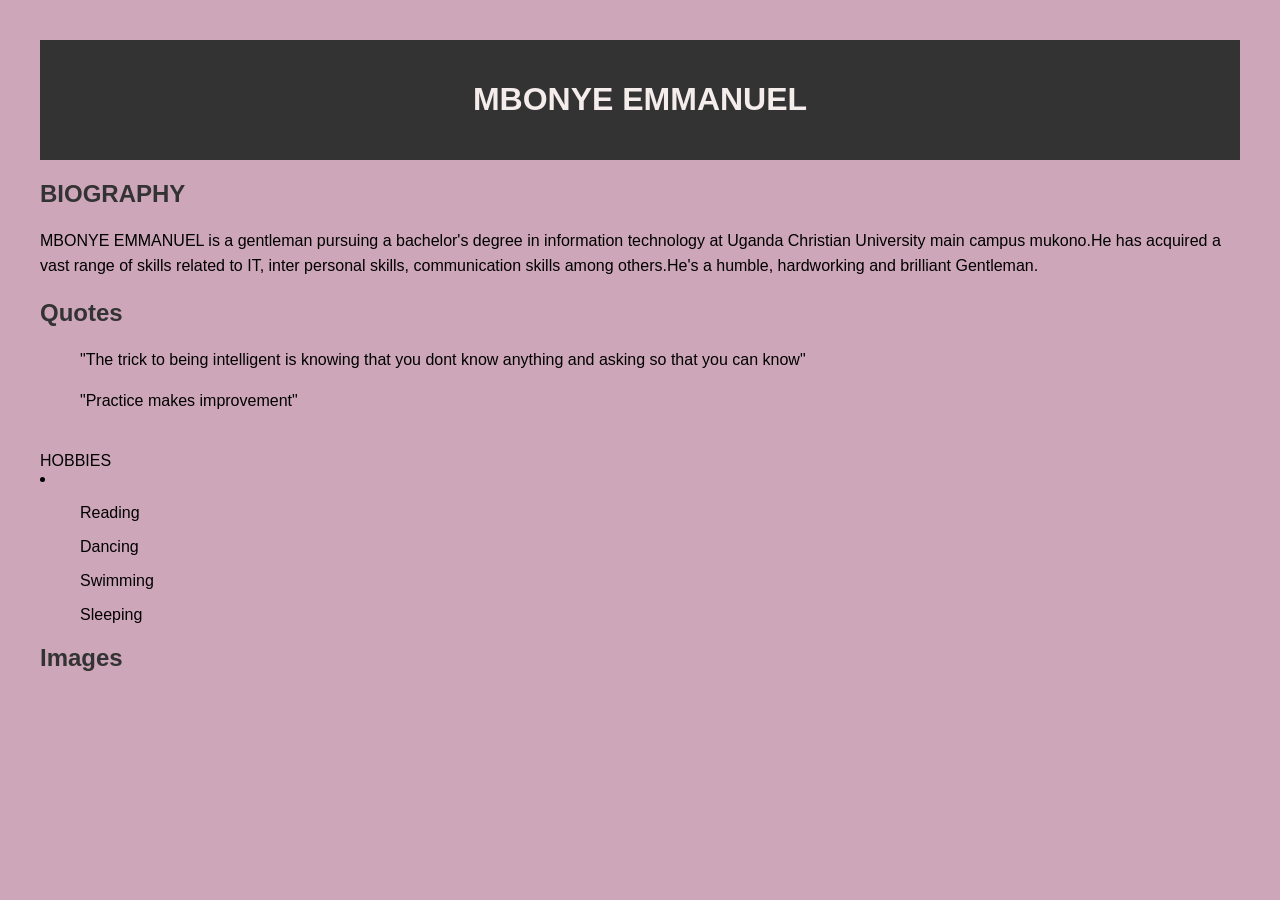
<file: LABS/Lab 1/index.html>
<!DOCTYPE html>
<html lang="en">

<head>
    <meta charset="UTF-8">
    <meta name="viewport" content="width=device-width, initial-scale=1.0">
    <title><br>MBONYE EMMANUEL</br></title>
    <style>
        body {
            font-family: Arial, sans-serif;
            margin: 20px;
            padding: 20px;
            background-color: #cea6b9;
        }

        header {
            text-align: center;
            padding: 20px;
            background-color: #333;
            color: #f5ecec;
        }

        section {
            margin-top: 20px;
        }

        h2 {
            color: #333;
        }

        p {
            line-height: 1.6;
        }

        img {
            max-width: 100%;
            height: auto;
        }
    </style>
</head>

<body>

    <header>
        <h1>MBONYE EMMANUEL</h1>
    </header>

    <section>
        <h2>BIOGRAPHY</h2>
        <p>MBONYE EMMANUEL is a gentleman pursuing a bachelor's degree in information technology at Uganda Christian University main campus mukono.He has acquired a vast range of skills related to IT, inter personal skills, communication skills among others.He's a humble, hardworking and brilliant Gentleman.</p>
    </section>

    <section>
        <h2>Quotes</h2>
        <blockquote>
            <p>"The trick to being intelligent is knowing that you dont know anything and asking so that you can know"</p>
        </blockquote>
        <blockquote>
            <p>"Practice makes improvement"</p>
        </blockquote>
    </section>
    <section>
        <br>HOBBIES</br>
        <li>
            <ol>
                Reading


            </ol>
            <ol>
                Dancing
            </ol>
            <ol>
                Swimming
            </ol>
            <ol>Sleeping</ol>
            </ol>
        </li>
    </section>

    <section>
        <h2>Images</h2>

        <img src=""
</file>
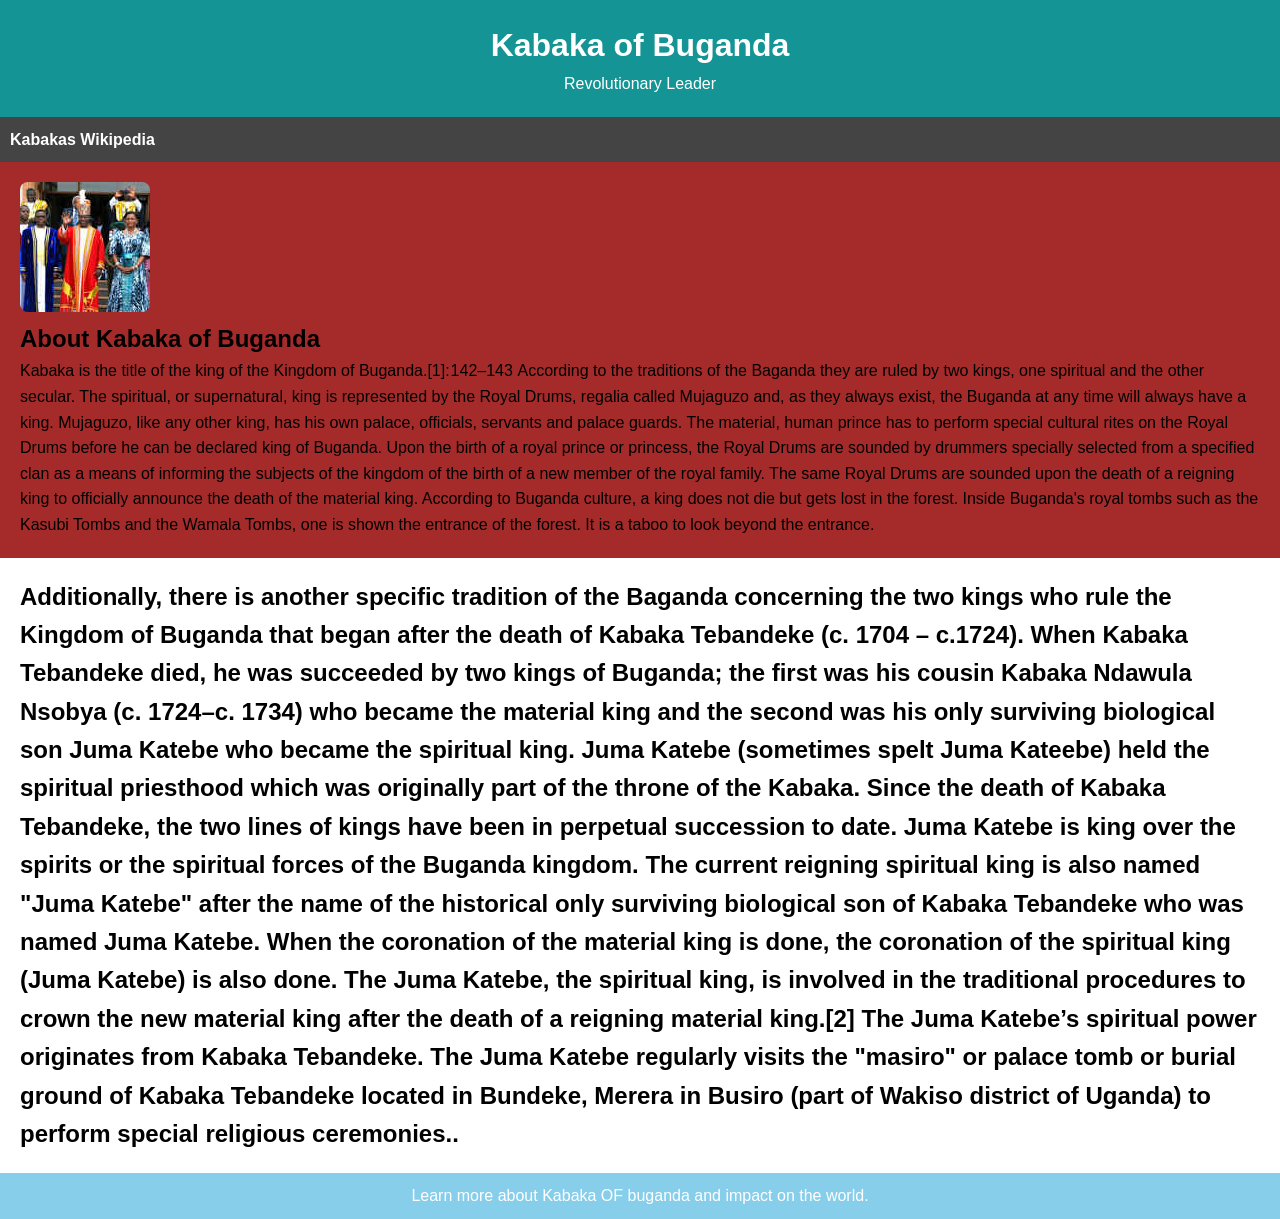
<file: LABS/Lab 4/index.html>
<!DOCTYPE html>
<html lang="en">

<head>
    <meta charset="UTF-8">
    <meta name="viewport" content="width=device-width, initial-scale=1.0">
    <link rel="stylesheet" href="styles.css">
    <title>Kabaka of Buganda - Portfolio</title>
</head>

<body>

    <header>
        <h1>Kabaka of Buganda</h1>
        <p>Revolutionary Leader</p>
    </header>

    <nav>
        <ul>
            <li><a href="https://en.wikipedia.org/wiki/Kabaka_of_Buganda" target="_blank">Kabakas Wikipedia</a></li>
        </ul>
    </nav>

    <section class="bio-section">
        <img src="[data-uri]"
            alt="kabakas pic ">
        <h2>About Kabaka of Buganda</h2>
        <p> Kabaka is the title of the king of the Kingdom of Buganda.[1]: 142–143  According to the traditions of the
            Baganda they are ruled by two kings, one spiritual and the other secular.

            The spiritual, or supernatural, king is represented by the Royal Drums, regalia called Mujaguzo and, as they
            always exist, the Buganda at any time will always have a king. Mujaguzo, like any other king, has his own
            palace, officials, servants and palace guards. The material, human prince has to perform special cultural
            rites on the Royal Drums before he can be declared king of Buganda. Upon the birth of a royal prince or
            princess, the Royal Drums are sounded by drummers specially selected from a specified clan as a means of
            informing the subjects of the kingdom of the birth of a new member of the royal family. The same Royal Drums
            are sounded upon the death of a reigning king to officially announce the death of the material king.
            According to Buganda culture, a king does not die but gets lost in the forest. Inside Buganda's royal tombs
            such as the Kasubi Tombs and the Wamala Tombs, one is shown the entrance of the forest. It is a taboo to
            look beyond the entrance. </p>
    </section>

    <section class="legacy-section">
        <h2>
            <p>Additionally, there is another specific tradition of the Baganda concerning the two kings who rule the
                Kingdom of Buganda that began after the death of Kabaka Tebandeke (c. 1704 – c.1724). When Kabaka
                Tebandeke
                died, he was succeeded by two kings of Buganda; the first was his cousin Kabaka Ndawula Nsobya (c.
                1724–c.
                1734) who became the material king and the second was his only surviving biological son Juma Katebe who
                became the spiritual king. Juma Katebe (sometimes spelt Juma Kateebe) held the spiritual priesthood
                which
                was originally part of the throne of the Kabaka. Since the death of Kabaka Tebandeke, the two lines of
                kings
                have been in perpetual succession to date. Juma Katebe is king over the spirits or the spiritual forces
                of
                the Buganda kingdom. The current reigning spiritual king is also named "Juma Katebe" after the name of
                the
                historical only surviving biological son of Kabaka Tebandeke who was named Juma Katebe. When the
                coronation
                of the material king is done, the coronation of the spiritual king (Juma Katebe) is also done. The Juma
                Katebe, the spiritual king, is involved in the traditional procedures to crown the new material king
                after
                the death of a reigning material king.[2] The Juma Katebe’s spiritual power originates from Kabaka
                Tebandeke. The Juma Katebe regularly visits the "masiro" or palace tomb or burial ground of Kabaka
                Tebandeke
                located in Bundeke, Merera in Busiro (part of Wakiso district of Uganda) to perform special religious
                ceremonies..</p>
    </section>

    <footer>
        <p>Learn more about Kabaka OF buganda and impact on the world.</p>
    </footer>

</body>

</html>
</file>
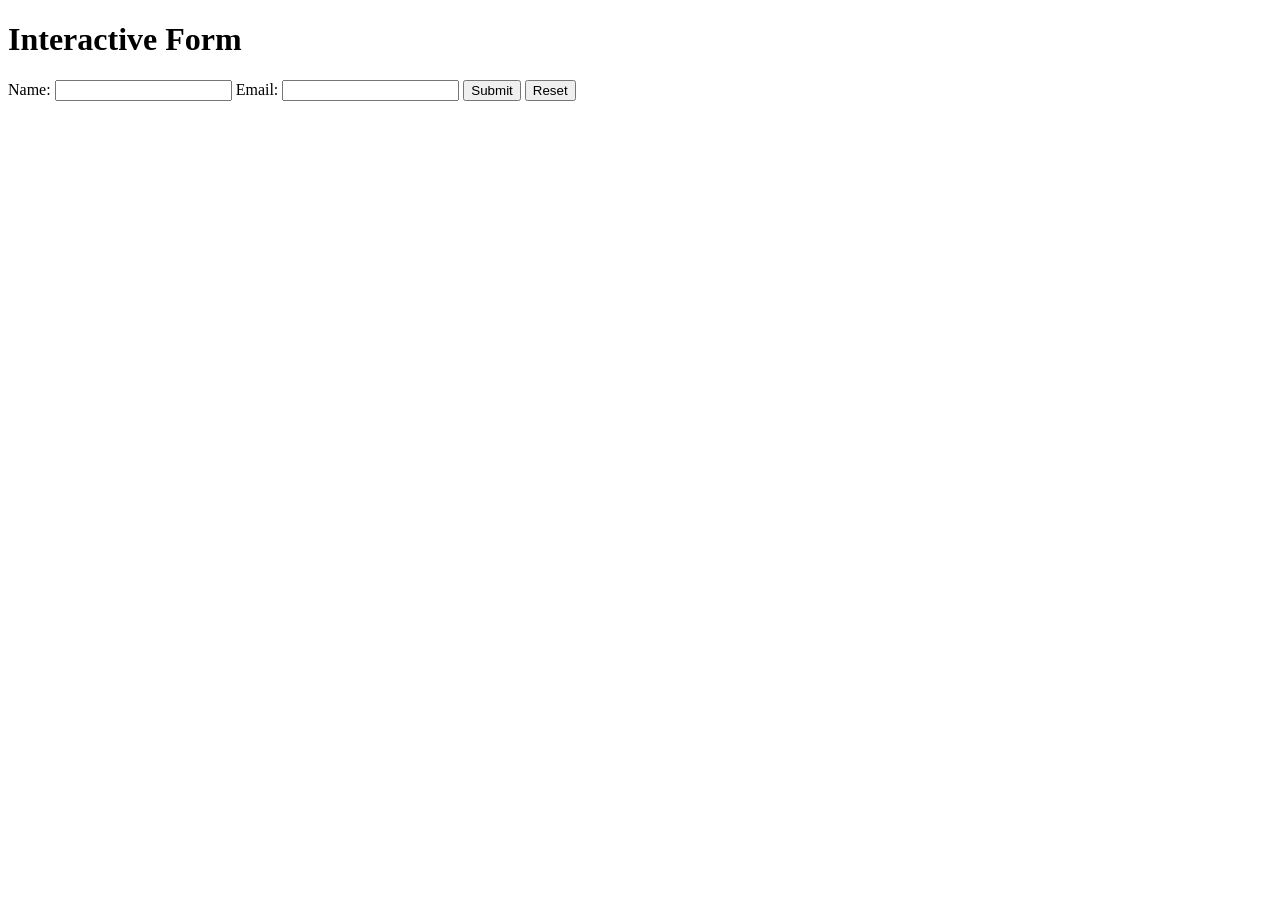
<file: LABS/lab 5/index.html>
<!DOCTYPE html>
<html lang="en">
<head>
    <meta charset="UTF-8">
    <meta name="viewport" content="width=device-width, initial-scale=1.0">
    <title>Interactive Form</title>
    <script src="script.js" defer></script>
</head>
<body>
    <h1>Interactive Form</h1>
    
    <form id="myForm">
        
        <label for="name">Name:</label>
        <input type="text" id="name" name="name" required>

        <label for="email">Email:</label>
        <input type="email" id="email" name="email" required>

        <!-- Interactive buttons -->
        <button type="button" onclick="displayGreeting()">Submit</button>
        <button type="button" onclick="resetForm()">Reset</button>
    </form>

    <div id="output"></div>
</body>
</html>
</file>
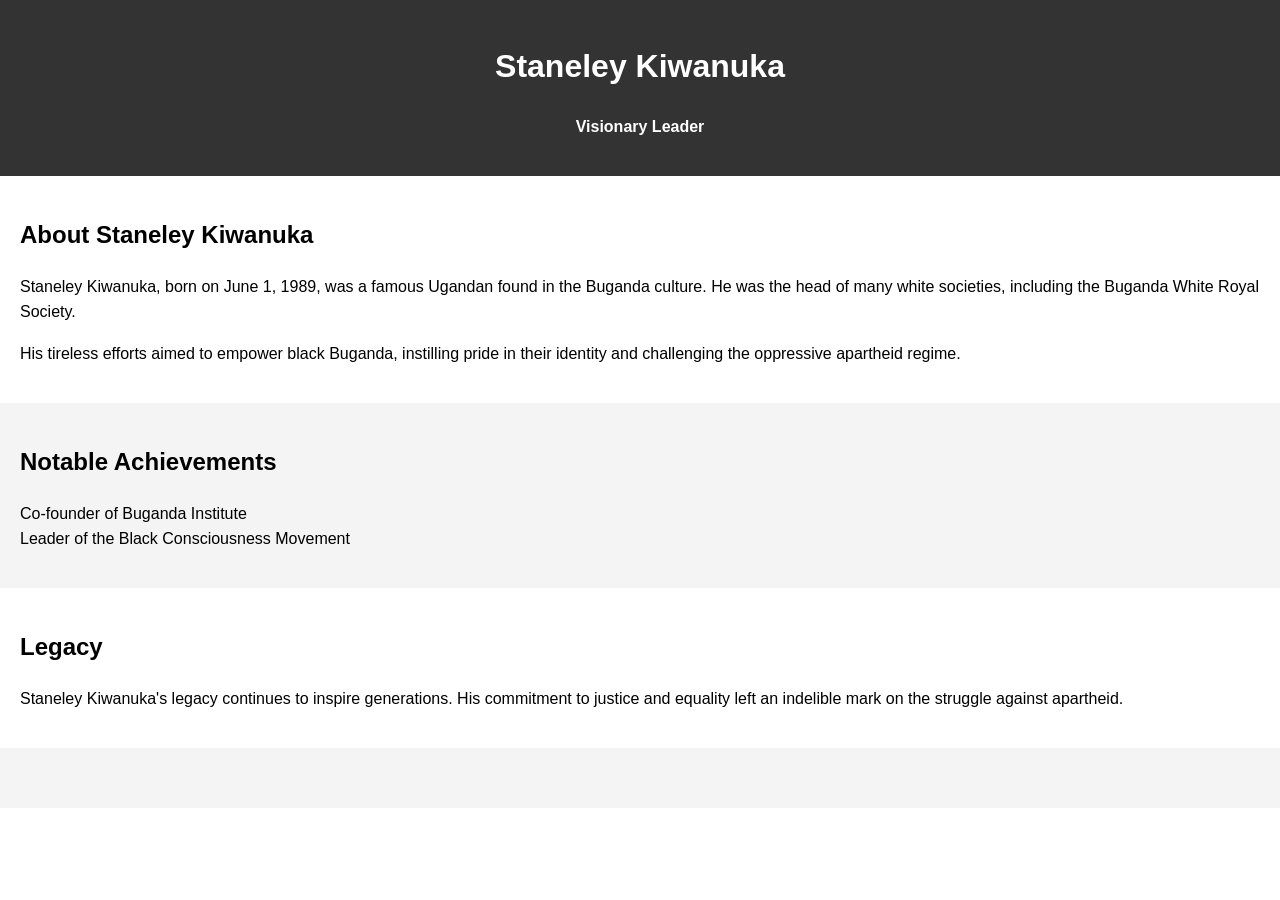
<file: LABS/Lab 3/staneley Kiwanuka.html>
<!DOCTYPE html>
<html lang="en">

<head>
    <meta charset="UTF-8">
    <meta name="viewport" content="width=device-width, initial-scale=1.0">
    <title>Staneley Kiwanuka - A Visionary Leader</title>
</head>

<body style="font-family: 'Arial', sans-serif; line-height: 1.6; margin: 0; padding: 0;">

    <header style="background-color: #333; color: #fff; text-align: center; padding: 20px;">
        <h1>Staneley Kiwanuka</h1>
        <p style="font-weight: bold;">Visionary Leader</p>
    </header>

    <section id="aboutStaneley" style="padding: 20px;">
        <h2>About Staneley Kiwanuka</h2>
        <p>Staneley Kiwanuka, born on June 1, 1989, was a famous Ugandan found in the Buganda culture. He was the head
            of many white societies, including the Buganda White Royal Society.</p>
        <p style="margin-top: 10px;">His tireless efforts aimed to empower black Buganda, instilling pride in their
            identity and challenging the oppressive apartheid regime.</p>
    </section>

    <section id="achievements" style="padding: 20px; background-color: #f4f4f4;">
        <h2>Notable Achievements</h2>
        <ul style="list-style-type: none; padding: 0;">
            <li>Co-founder of Buganda Institute</li>
            <li>Leader of the Black Consciousness Movement</li>
        </ul>
    </section>

    <section id="legacy" style="padding: 20px;">
        <h2>Legacy</h2>
        <p>Staneley Kiwanuka's legacy continues to inspire generations. His commitment to justice and equality left an
            indelible mark on the struggle against apartheid.</p>
    </section>

    <section id="quotes" style="padding: 20px; background-color: #f4f4f4;">
        <h2>
</file>
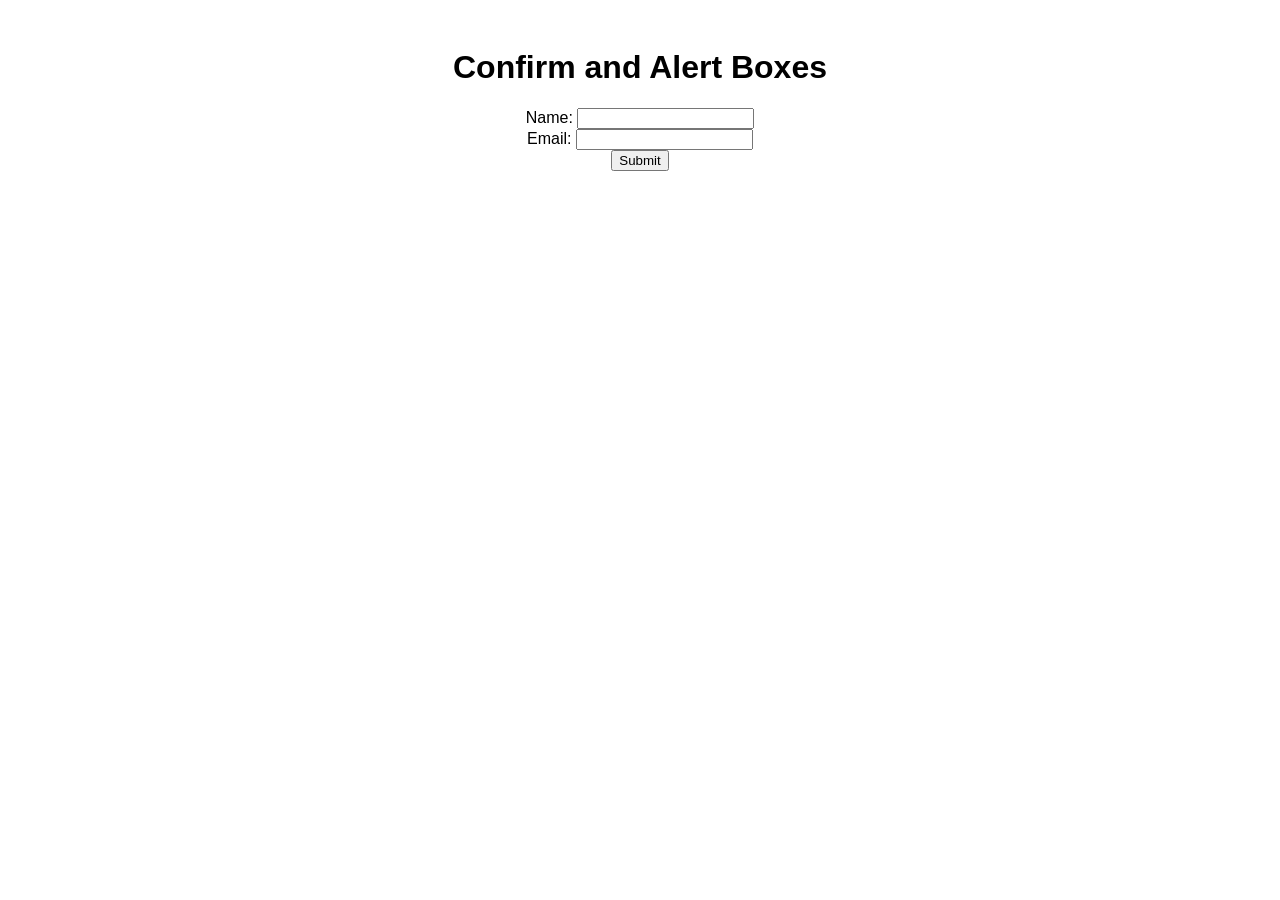
<file: LABS/lab 5/Basic Interactivity.html>
<!DOCTYPE html>
<html lang="en">
<head>
    <meta charset="UTF-8">
    <meta name="viewport" content="width=device-width, initial-scale=1.0">
    <title>Basic Interactivity</title>
    <style>
        body {
            font-family: Arial, sans-serif;
            text-align: center;
            padding: 20px;
        }
        form {
            max-width: 300px;
            margin: 0 auto;
        }
    </style>
</head>
<body>
    <h1>Confirm and Alert Boxes</h1>
    <form id="sampleForm">
        <label for="name">Name:</label>
        <input type="text" id="name" required>
        <br>
        <label for="email">Email:</label>
        <input type="email" id="email" required>
        <br>
        <button type="submit">Submit</button>
    </form>
    <p id="outputMessage"></p>
    
    <script src ="confirm and alert boxes.js"></script>

    
 
</body>
</html>
</file>
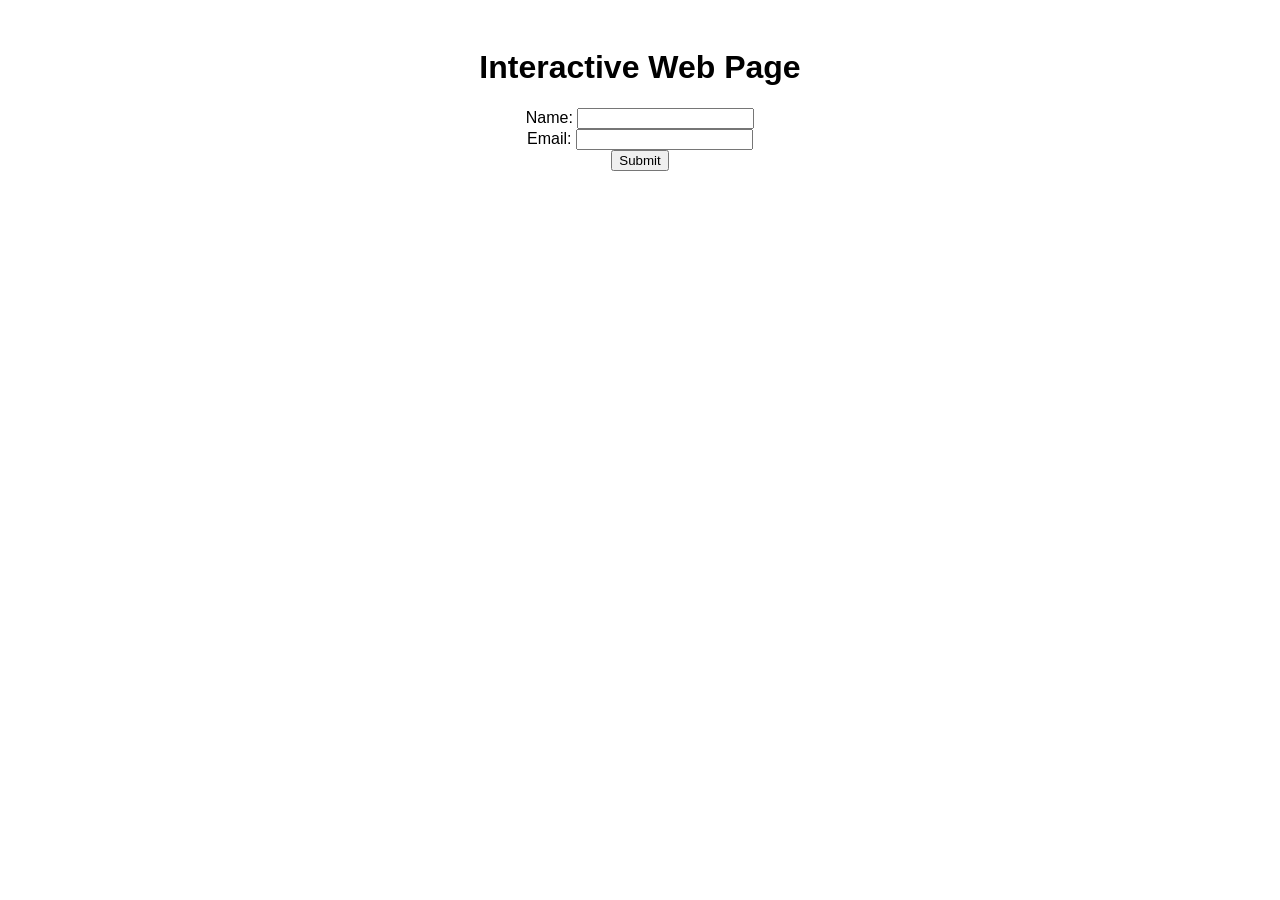
<file: LABS/lab 5/Interactive.html>
<!DOCTYPE html>
<html lang="en">
<head>
    <meta charset="UTF-8">
    <meta name="viewport" content="width=device-width, initial-scale=1.0">
    <title>Interactive Web Page</title>
    <style>
        body {
            font-family: Arial, sans-serif;
            text-align: center;
            padding: 20px;
        }
        form {
            max-width: 300px;
            margin: 0 auto;
        }
    </style>
</head>
<body>
    <h1>Interactive Web Page</h1>
    <form id="sampleForm">
        <label for="name">Name:</label>
        <input type="text" id="name" required>
        <br>
        <label for="email">Email:</label>
        <input type="email" id="email" required>
        <br>
        <button type="submit">Submit</button>
    </form>

    <p id="outputMessage"></p>

    <script>
        // JavaScript for form validation
        const form = document.getElementById("sampleForm");
        const outputMessage = document.getElementById("outputMessage");

        form.addEventListener("submit", function (e) {
            e.preventDefault(); // Prevent the form from submitting

            const nameInput = document.getElementById("name");
            const emailInput = document.getElementById("email");

            if (nameInput.value.trim() === "" || emailInput.value.trim() === "") {
                outputMessage.textContent = "Please fill in all fields.";
            } else {
                outputMessage.textContent = `Thank you, ${nameInput.value}! Your email (${emailInput.value}) has been submitted.`;

                // You can perform other actions here, e.g., sending data to a server.
            }
        });
    </script>
</body>
</html>
</file>
<file: LABS/Lab 4/styles.css>
/* Reset some default styles */
body,
h1,
h2,
p,
ul {
    margin: 0;
    padding: 0;
}

body {
    font-family: 'Arial', sans-serif;
    line-height: 1.6;
}

header {
    background-color: rgb(20, 148, 148);
    color: #fff;
    text-align: center;
    padding: 20px;
}

nav {
    background-color: #444;
}

nav ul {
    list-style-type: none;
    margin: 0;
    padding: 10px;
}

nav a {
    text-decoration: none;
    color: #fff;
    font-weight: bold;
}

section {
    padding: 20px;
}

.bio-section {
    background-color: brown;
}

img {
    max-width: 100%;
    height: auto;
    border-radius: 8px;
}

legacy-section {
    background-color: yellow;
}

footer {
    background-color: skyblue;
    color: #fff;
    text-align: center;
    padding: 10px;
}

/* Responsive design */
@media screen and (max-width: 600px) {
    header {
        font-size: 1.5em;
    }
}
</file>
